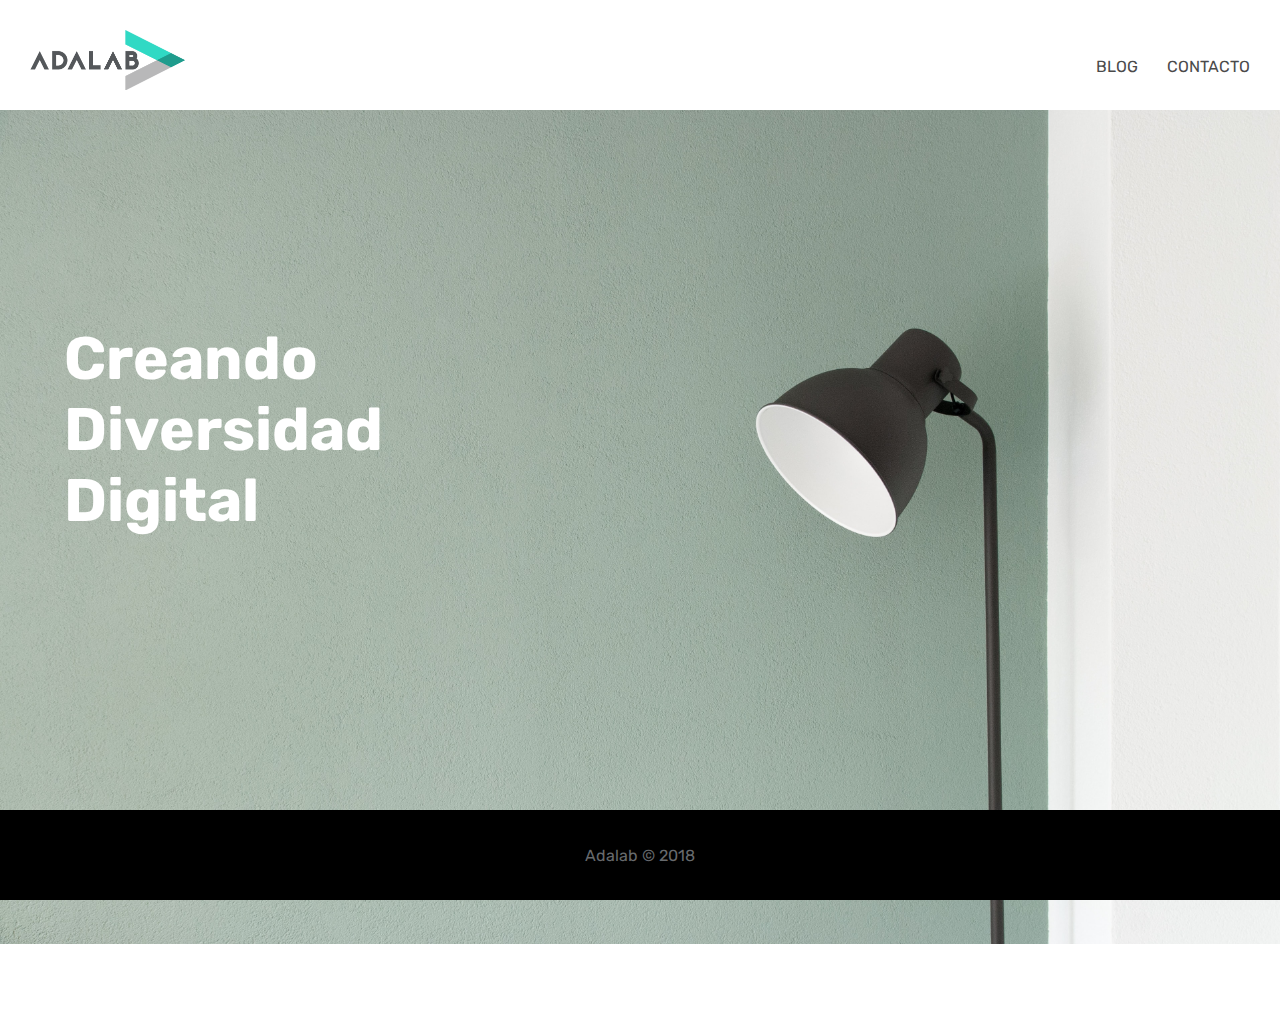
<file: docs/index.html>
<!DOCTYPE html>
<html lang="es">

<head>
  <meta charset="UTF-8" />
  <meta name="viewport" content="width=device-width, initial-scale=1" />
  <title>Título</title>
  <!-- Google Fonts
      <link href="https://fonts.googleapis.com/css?family=Roboto&display=swap" rel="stylesheet" />
    -->


  <!-- Icons
    
    -->
  <link rel="stylesheet" href="./assets/css/main.css" />
  <link rel="icon" href="./assets/images/favicon.png" />
  <link rel="preconnect" href="https://fonts.googleapis.com">
  <link rel="preconnect" href="https://fonts.gstatic.com" crossorigin>
  <link href="https://fonts.googleapis.com/css2?family=Rubik:wght@400;700&display=swap" rel="stylesheet">
</head>

<body>
  <header class="header">
    <div class="container"> 
      <a href="http://adalab.es">
      <img class="logo" src="./assets/images/logo-adalab1.png" alt="logo adalab">
      </a>
    
     <nav>
       <ul class="menu">
         <li> <a class="link" href="https://medium.com/adalab">blog</a></li>
         <li> <a class="link" href="https://adalab.es/contacto/"> contacto</a></li>
       </ul>
     </nav>
   </div>
    
  </header>
  <main class="main">
      <section class="hero">
          <h1 class="title">Creando Diversidad Digital</h1>

      </section>

  </main>
  <footer class="footer">
    <p class="copy"> Adalab &copy; 2018

    </p>

  </footer>
  <script src="./assets/js/main.js"></script>
</body>

</html>
</file>
<file: docs/assets/css/main.css>
html,body,div,span,applet,object,iframe,h1,h2,h3,h4,h5,h6,p,blockquote,pre,a,abbr,acronym,address,big,cite,code,del,dfn,em,img,ins,kbd,q,s,samp,small,strike,strong,sub,sup,tt,var,b,u,i,center,dl,dt,dd,ol,ul,li,fieldset,form,label,legend,table,caption,tbody,tfoot,thead,tr,th,td,article,aside,canvas,details,embed,figure,figcaption,footer,header,hgroup,menu,nav,output,ruby,section,summary,time,mark,audio,video{margin:0;padding:0;border:0;font-size:100%;font:inherit;vertical-align:baseline}article,aside,details,figcaption,figure,footer,header,hgroup,menu,nav,section{display:block}body{line-height:1}ol,ul{list-style:none}blockquote,q{quotes:none}blockquote:before,blockquote:after,q:before,q:after{content:'';content:none}table{border-collapse:collapse;border-spacing:0}.header{height:122px;width:100%;margin-top:10px;position:sticky;top:0;background-color:white}.container{display:flex;flex-direction:column;align-items:center;justify-content:center}.container .logo{width:154.5px;height:60px;margin-bottom:10px}.container .menu{width:154.5px;display:flex;flex-direction:row;justify-content:space-between}.container .link{text-decoration:none;font:400 16px "Rubik";text-transform:uppercase;color:#4a4a4a}.hero{width:100%;height:366px;background-image:url(../images/hero.jpg);background-position:center;background-size:cover}.hero .title{color:#fff;font:700 30px "Rubik";width:161px;transform:translate(20%, 100%)}.footer{background-color:black;height:90px;position:sticky;bottom:0}.footer .copy{font:400 16px "Rubik";color:#676a6d;text-align:center;padding-top:36px}@media all and (min-width: 768px){.header{height:100px}.container{flex-direction:row;align-items:center;justify-content:space-between;padding-top:20px;padding-left:30px;padding-right:30px}.hero{height:834px}.hero .title{font-size:60px;width:322px}}
</file>
